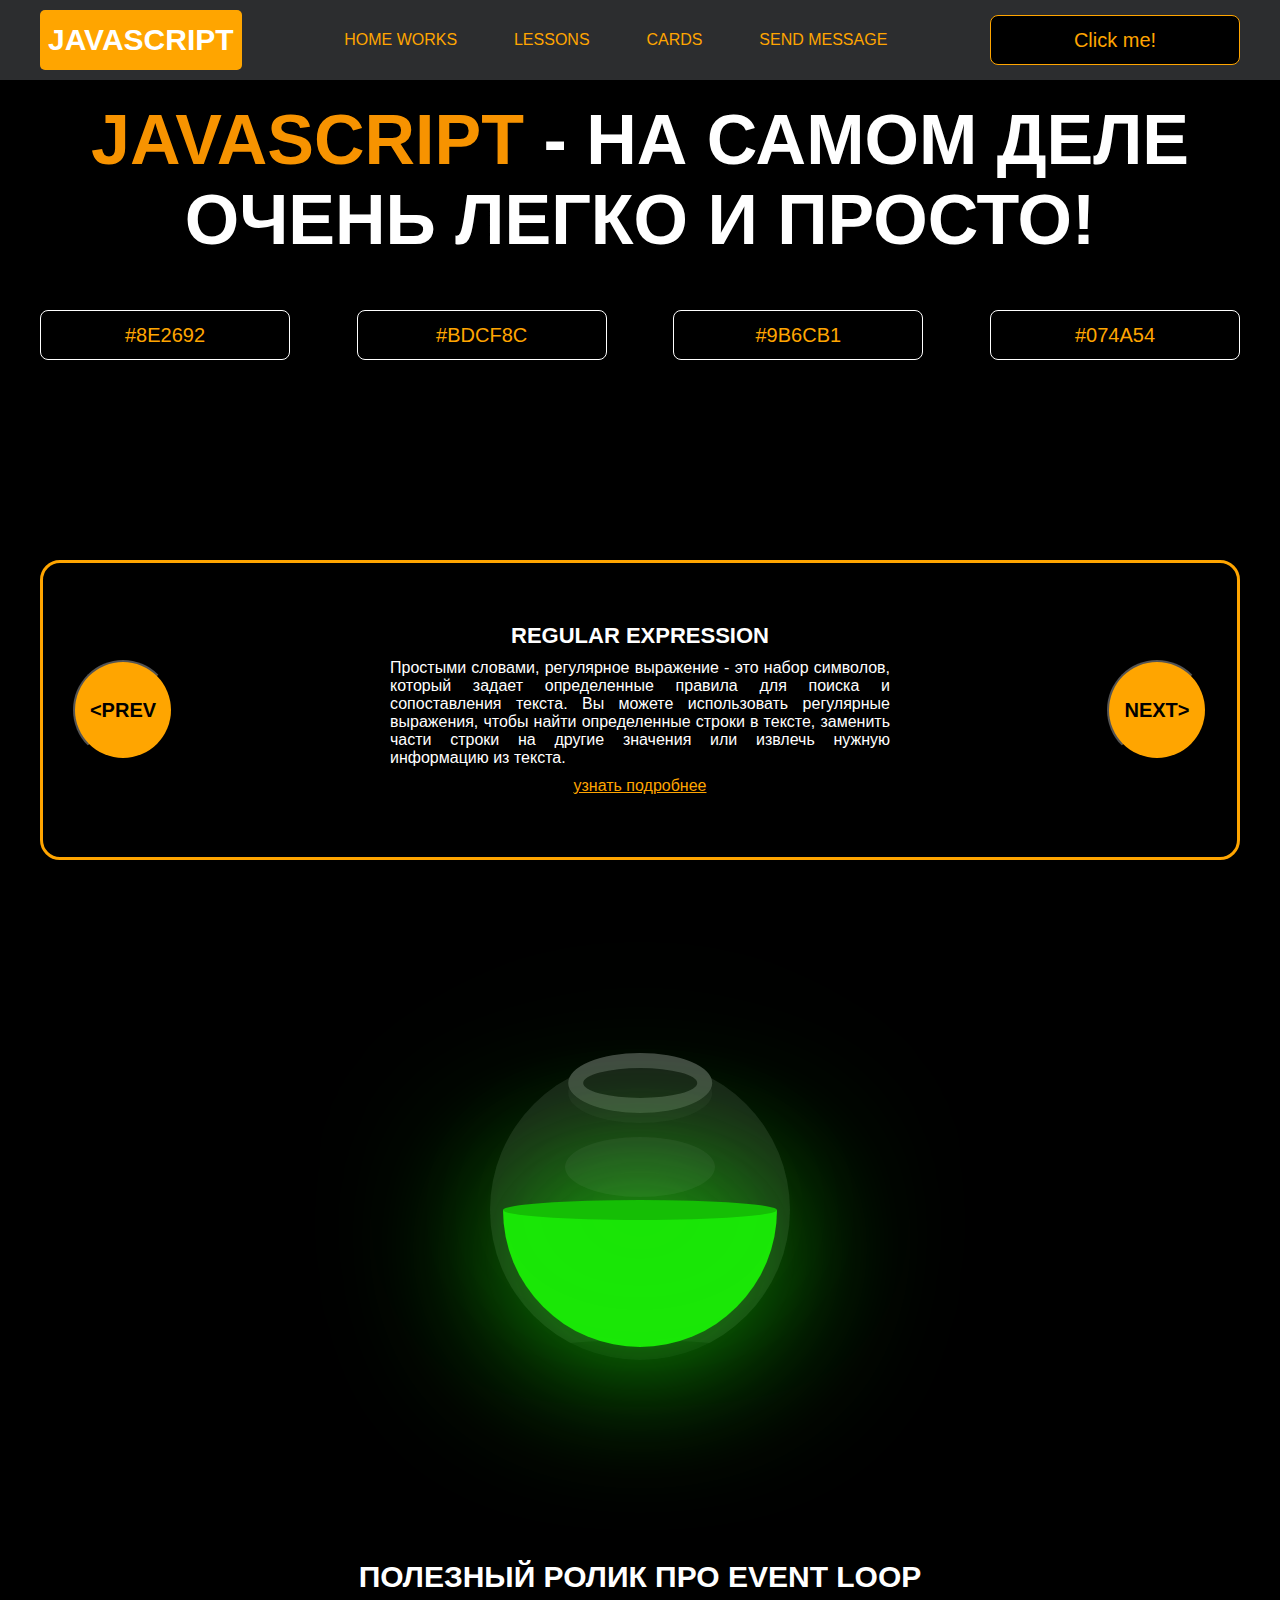
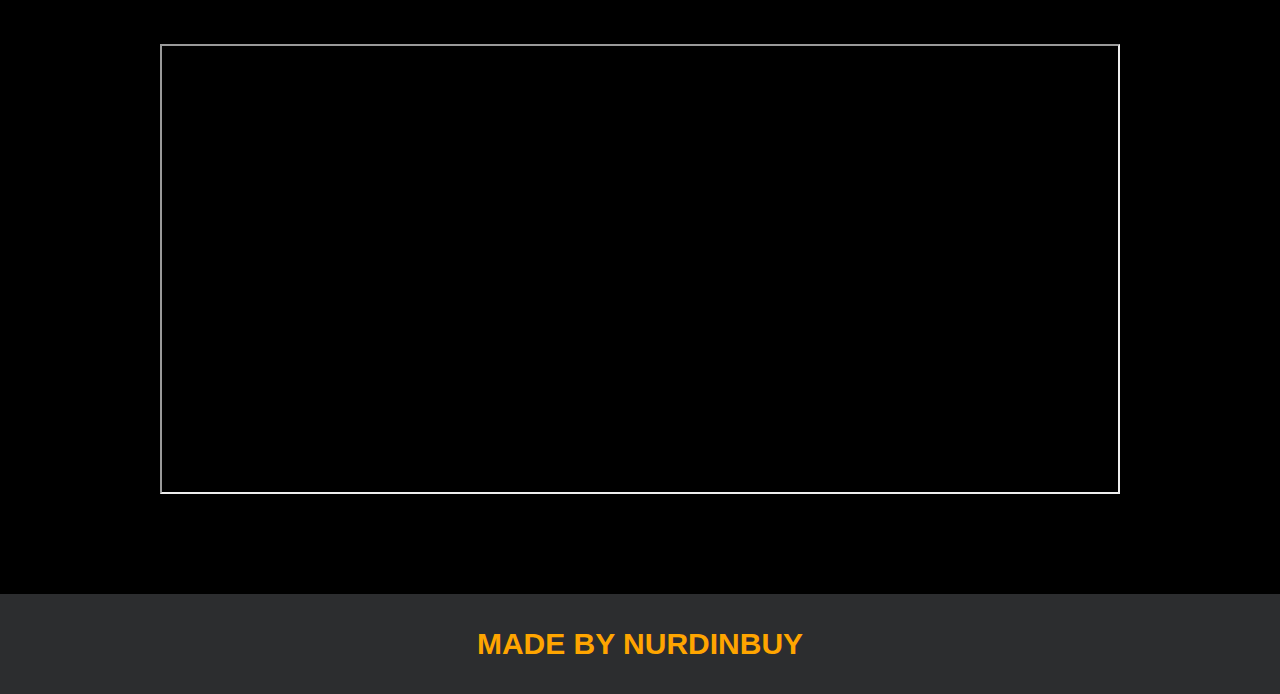
<file: project/index.html>
<!DOCTYPE html>
<html lang="en">
<head>
    <meta charset="UTF-8">
    <title>Java Script</title>
    <link rel="stylesheet" href="css/style.css">
    <link rel="stylesheet" href="css/core.css">
</head>
<body>

<div class="wrapper">
    <div class="header">
        <div class="container">
            <div class="inner_header">
                <a href="index.html">
                    <div class="logotype">
                        <h2>JavaScript</h2>
                    </div>
                </a>
                <ul class="menu">
                    <li class="menu_link">
                        <a href="pages/home_works.html">Home Works</a>
                    </li>
                    <li class="menu_link">
                        <a href="pages/lessons.html">Lessons</a>
                    </li>
                    <li class="menu_link">
                        <a href="pages/cards.html">Cards</a>
                    </li>
                    <li class="menu_link">
                        <a href="http://t.me/nurdinbuy16" target="_blank">Send message</a>
                    </li>
                </ul>
                <button class="btn" id="btn-get">Click me!</button>
            </div>
        </div>
    </div>

    <div class="main_block">
        <div class="container">
            <div class="inner_main">
                <h1><strong id="js-color">JavaScript</strong> - на самом деле очень легко и просто!</h1>
                <div class="colors-buttons">
                    <button class="btn btn-color"></button>
                    <button class="btn btn-color"></button>
                    <button class="btn btn-color"></button>
                    <button class="btn btn-color"></button>
                </div>
            </div>
        </div>
    </div>

    <div class="slider_block">
        <div class="container">
            <div class="inner_slider">
                <div class="slider">
                    <button class="btn-slide" id="prev">&lt;prev</button>
                    <div class="slide active_slide">
                        <div class="slide_card">
                            <h3>regular expression</h3>
                            <p>Простыми словами, регулярное выражение - это набор символов, который задает определенные правила для поиска и сопоставления текста. Вы можете использовать регулярные выражения, чтобы найти определенные строки в тексте, заменить части строки на другие значения или извлечь нужную информацию из текста.</p>
                            <a href="https://developer.mozilla.org/ru/docs/Web/JavaScript/Guide/Regular_expressions" target="_blank">узнать подробнее</a>
                        </div>
                    </div>
                    <div class="slide">
                        <div class="slide_card">
                            <h3>recursion</h3>
                            <p>Простыми словами, рекурсия - это, когда функция делает повторяющиеся вызовы самой себя для решения задачи, пока не достигнет определенного условия выхода из рекурсии.</p>
                            <a href="https://learn.javascript.ru/recursion" target="_blank">узнать подробнее</a>
                        </div>
                    </div>
                    <div class="slide">
                        <div class="slide_card">
                            <h3>json</h3>
                            <p>Простыми словами, JSON - это способ представления данных в виде текста, чтобы они могли быть легко поняты и использованы различными программами. Он использует простые правила для описания объектов и массивов, а также для представления простых типов данных, таких как строки, числа, логические значения и т.д.</p>
                            <a href="https://developer.mozilla.org/ru/docs/Learn/JavaScript/Objects/JSON" target="_blank">узнать подробнее</a>
                        </div>
                    </div>
                    <div class="slide">
                        <div class="slide_card">
                            <h3>event loop</h3>
                            <p>Простыми словами, event loop похож на дежурного, который непрерывно проверяет, произошло ли какое-либо событие, и реагирует на него, когда оно происходит. Он имеет список задач, которые нужно выполнить, и он перебирает этот список событий одно за другим, обрабатывая каждое событие, когда оно наступает.</p>
                            <a href="https://highload.today/kak-ustroen-event-loop-v-javascript-parallelnaya-model-i-tsikl-sobytij/" target="_blank">узнать подробнее</a>
                        </div>
                    </div>
                    <button class="btn-slide" id="next">next&gt;</button>
                </div>
            </div>
        </div>
    </div>

    <div class="botlle">
        <div class="container">
            <div class="bottle_inner">
                <a href="pages/monster.html">
                    <div class="bowl">
                        <div class="shadow"></div>
                        <div class="liquid"></div>

                    </div>
                </a>
            </div>
        </div>
    </div>

    <div class="block_video">
        <div class="container">
            <h3>Полезный ролик про Event Loop</h3>
            <div class="inner_block_video">
                <iframe width="80%" height="450" src="https://www.youtube.com/embed/zDlg64fsQow" title="YouTube video player" frameborder="2" allow="autoplay; clipboard-write; encrypted-media; gyroscope; picture-in-picture; web-share" allowfullscreen></iframe>
            </div>
        </div>
    </div>

    <div class="footer">
        <div class="container">
            <a href="https://www.instagram.com/nurdinbuy/" target="_blank">
                <div class="inner_footer">
                    <h2>Made by NurDinBuy</h2>
                </div>
            </a>
        </div>
    </div>
</div>

<div class="modal">
    <div class="modal_dialog">
        <div class="modal_content">
            <form action="#">
                <div class="modal_close">&times;</div>
                <div class="modal_title">Мы свяжемся с вами как можно быстрее!</div>
                <input
                    required
                    placeholder="Ваше имя"
                    name="name"
                    type="text"
                    class="modal_input"
                >
                <input
                    required
                    placeholder="Ваш номер телефона"
                    name="phone"
                    type="text"
                    class="modal_input"
                >
                <button class="btn btn_dark btn_min">Перезвонить мне</button>
            </form>
        </div>
    </div>
</div>

</body>
<script src="js/main.js"></script>
<script src="js/modal.js"></script>
</html>
</file>
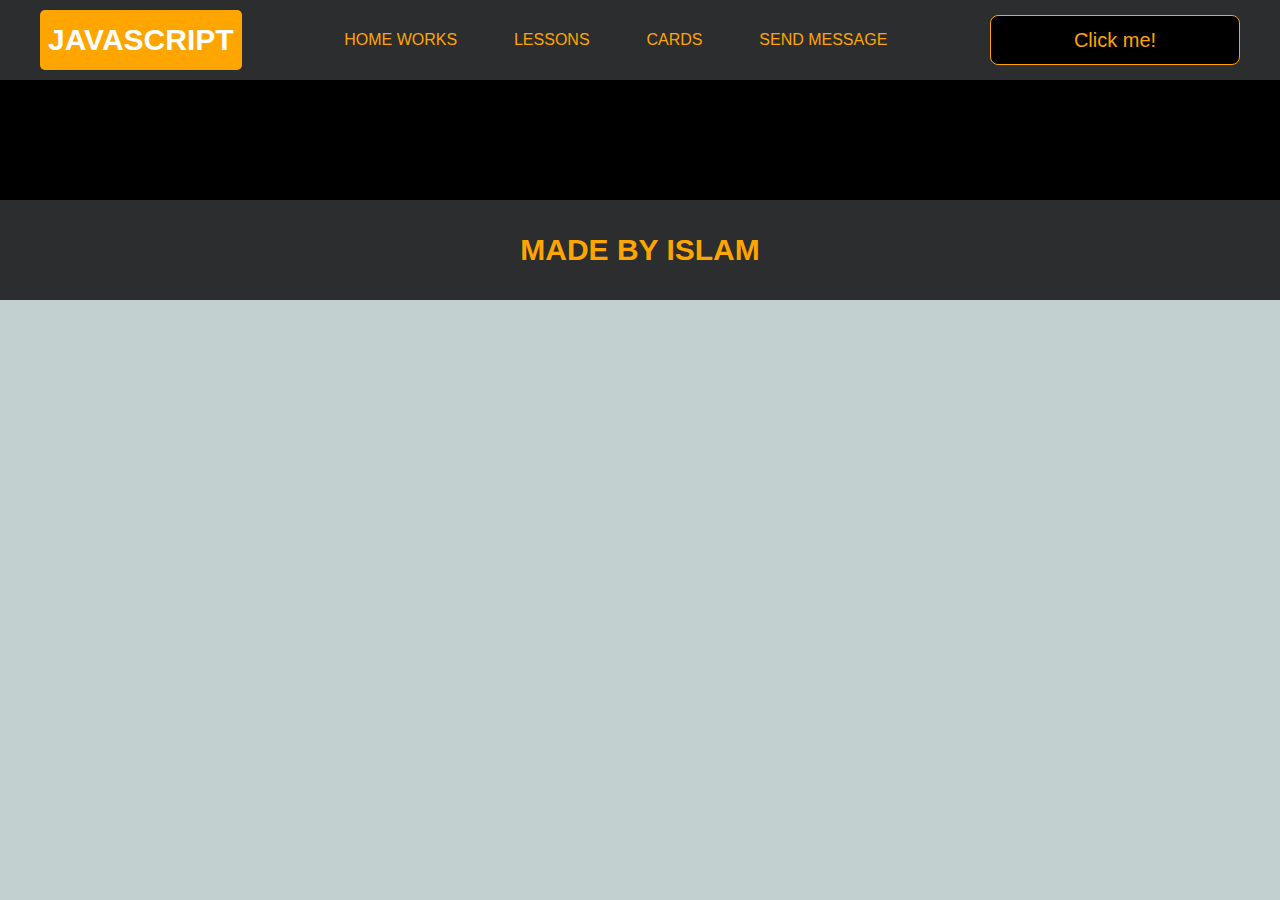
<file: project/pages/cards.html>
<!DOCTYPE html>
<html lang="en">
<head>
    <meta charset="UTF-8">
    <title>cards</title>
    <link rel="stylesheet" href="../css/cards.css">
    <link rel="stylesheet" href="../css/style.css">
    <link rel="stylesheet" href="../css/core.css">
</head>
<body>
<div class="header">
    <div class="container">
        <div class="inner_header">
            <a href="../index.html">
                <div class="logotype">
                    <h2>JavaScript</h2>
                </div>
            </a>
            <ul class="menu">
                <li class="menu_link">
                    <a href="../pages/home_works.html">Home Works</a>
                </li>
                <li class="menu_link">
                    <a href="../pages/lessons.html">Lessons</a>
                </li>
                <li class="menu_link">
                    <a href="../pages/cards.html">Cards</a>
                </li>
                <li class="menu_link">
                    <a href="http:..//t.me/nurdinbuy16" target="_blank">Send message</a>
                </li>
            </ul>
            <button class="btn" id="btn-get">Click me!</button>
        </div>
    </div>
</div>
<div class="card-container">
    <div class="characters-list"></div>
</div>
<div class="footer">
    <div class="container">
        <a href="https://www.instagram.com/Theraiymbekov/" target="_blank">
            <div class="inner_footer">
                <h2>Made by Islam</h2>
            </div>
        </a>
    </div>
</div>
<div class="modal">
    <div class="modal_dialog">
        <div class="modal_content">
            <form action="#">
                <div class="modal_close">&times;</div>
                <div class="modal_title">Мы свяжемся с вами как можно быстрее!</div>
                <input
                        required
                        placeholder="Ваше имя"
                        name="name"
                        type="text"
                        class="modal_input"
                >
                <input
                        required
                        placeholder="Ваш номер телефона"
                        name="phone"
                        type="text"
                        class="modal_input"
                >
                <button class="btn btn_dark btn_min">Перезвонить мне</button>
            </form>
        </div>
    </div>
</div>
</body>
<script src="../js/main.js"></script>
<script src="../js/modal.js"></script>
<script src="../js/cards.js"></script>
</html>
</file>
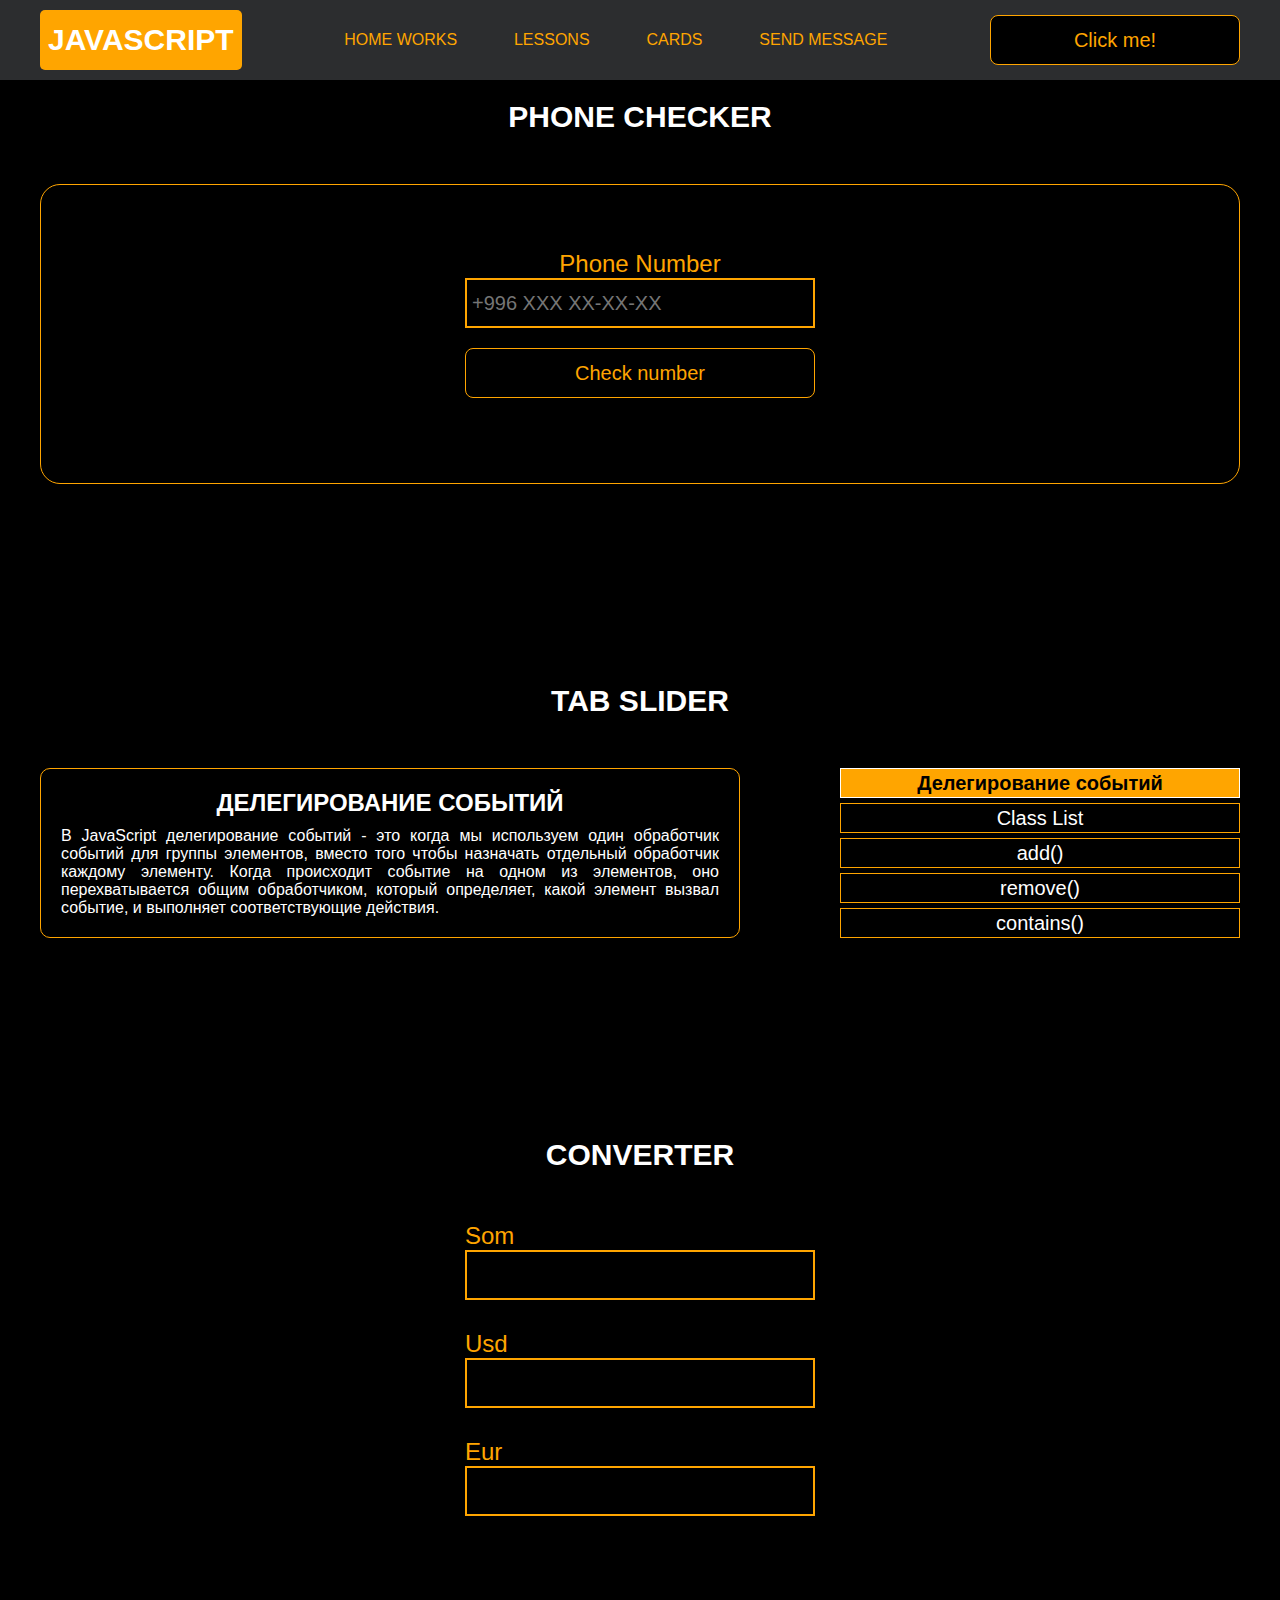
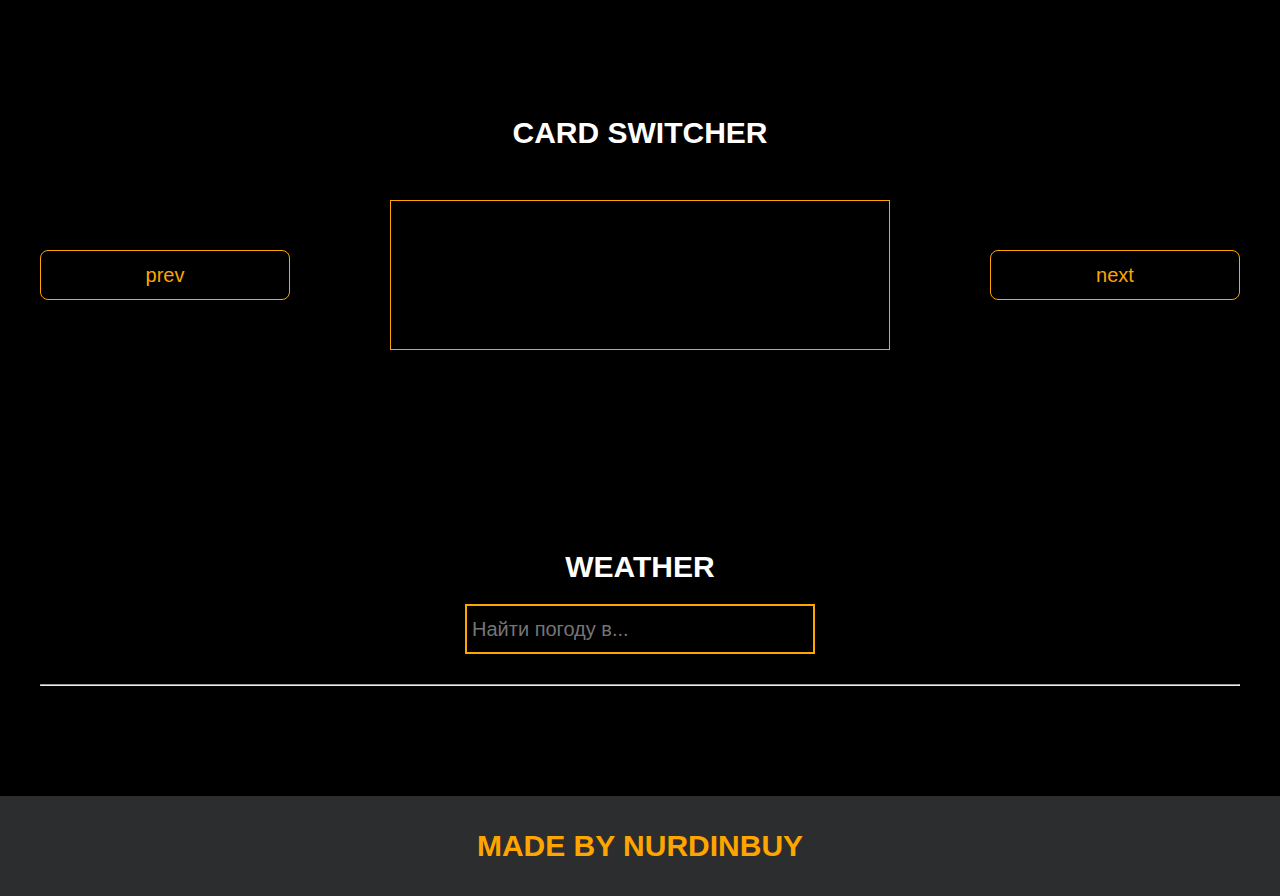
<file: project/pages/lessons.html>
<!DOCTYPE html>
<html lang="en">
<head>
    <meta charset="UTF-8">
    <title>Lessons</title>
    <link rel="stylesheet" href="../css/style.css">
    <link rel="stylesheet" href="../css/core.css">
    <link rel="stylesheet" href="../css/lessons.css">
</head>
<body>

<div class="wrapper">
    <div class="header">
        <div class="container">
            <div class="inner_header">
                <a href="../index.html">
                    <div class="logotype">
                        <h2>Java<span>Script</span></h2>
                    </div>
                </a>
                <ul class="menu">
                    <li class="menu_link">
                        <a href="../pages/home_works.html">Home Works</a>
                    </li>
                    <li class="menu_link">
                        <a href="../pages/lessons.html">Lessons</a>
                    </li>
                    <li class="menu_link">
                        <a href="../pages/cards.html">Cards</a>
                    </li>
                    <li class="menu_link">
                        <a href="https://t.me/NurDinBuy16" target="_blank">Send message</a>
                    </li>
                </ul>
                <button class="btn" id="btn-get">Click me!</button>
            </div>
        </div>
    </div>

    <div class="phone_block">
        <div class="container">
            <h3>Phone checker</h3>
            <div class="inner_phone_block">
                <div class="form_phone">
                    <label for="phone_input">Phone Number</label>
                    <input type="text" id="phone_input" placeholder="+996 XXX XX-XX-XX">
                    <button class="btn" id="phone_button">Check number</button>
                    <span class="checker" id="phone_result"></span>
                </div>
            </div>
        </div>
    </div>

    <div class="tab_slider">
        <div class="container">
            <h3>tab slider</h3>
            <div class="inner_tab_slider">
                <div class="tab_contents_block">

                    <div class="tab_content_block">
                        <h4>Делегирование событий</h4>
                        <p>В JavaScript делегирование событий - это когда мы используем один обработчик событий для
                            группы элементов, вместо того чтобы назначать отдельный обработчик каждому элементу. Когда
                            происходит событие на одном из элементов, оно перехватывается общим обработчиком, который
                            определяет, какой элемент вызвал событие, и выполняет соответствующие действия.</p>
                    </div>
                    <div class="tab_content_block">
                        <h4>classList</h4>
                        <p>classList в JavaScript - это свойство, которое позволяет нам работать с классами элемента
                            HTML. С помощью classList мы можем добавлять, удалять или проверять наличие классов у
                            элемента. Допустим, у нас есть элемент на веб-странице, и мы хотим изменить его классы с
                            помощью JavaScript. Вместо того, чтобы обращаться напрямую к атрибуту class, мы можем
                            использовать свойство classList этого элемента. </p>
                    </div>
                    <div class="tab_content_block">
                        <h4>add()</h4>
                        <p>Метод add позволяет добавить новый класс к списку классов элемента. Например,
                            element.classList.add('new-class') добавит класс с именем "new-class" к элементу.</p>
                    </div>
                    <div class="tab_content_block">
                        <h4>remove()</h4>
                        <p>Метод remove позволяет удалить класс из списка классов элемента. Например,
                            element.classList.remove('old-class') удалит класс с именем "old-class" из элемента.</p>
                    </div>
                    <div class="tab_content_block">
                        <h4>contains()</h4>
                        <p>Метод contains позволяет проверить, содержит ли элемент определенный класс. Он возвращает
                            true, если класс присутствует, и false, если его нет. Например,
                            element.classList.contains('highlight') вернет true, если у элемента есть класс
                            "highlight".</p>
                    </div>

                    <div class="tab_content_items">
                        <div class="tab_content_item tab_content_item_active">Делегирование событий</div>
                        <div class="tab_content_item">Class List</div>
                        <div class="tab_content_item">add()</div>
                        <div class="tab_content_item">remove()</div>
                        <div class="tab_content_item">contains()</div>
                    </div>

                </div>
            </div>
        </div>
    </div>

    <div class="converter">
        <div class="container">
            <h3>CONVERTER</h3>
            <div class="inner_converter">
                <div class="som">
                    <label for="som">Som</label>
                    <input type="number" id="som">
                </div>
                <div class="usd">
                    <label for="usd">Usd</label>
                    <input type="number" id="usd">
                </div>
                <div class="eur">
                    <label for="eur">Eur</label>
                    <input type="number" id="eur">
                </div>
            </div>
        </div>
    </div>

    <div class="card_switcher">
        <div class="container">
            <h3>Card Switcher</h3>
            <div class="inner_card_switcher">
                <button class="btn" id="btn-prev">prev</button>
                <div class="card"></div>
                <button class="btn" id="btn-next">next</button>
            </div>
        </div>
    </div>

    <div class="weather">
        <div class="container">
            <h3>WEATHER</h3>
            <div class="inner_weather">
                <div>
                    <input type="text" class="cityName" placeholder="Найти погоду в...">
                </div>
                <div>
                    <span class="city"></span>
                    <hr/>
                    <span class="temp"></span>
                </div>
            </div>
        </div>
    </div>

    <div class="footer">
        <div class="container">
            <a href="https://www.instagram.com/nurdinbuy/" target="_blank">
                <div class="inner_footer">
                    <h2>Made by NurDinBuy</h2>
                </div>
            </a>
        </div>
    </div>
</div>

<div class="modal">
    <div class="modal_dialog">
        <div class="modal_content">
            <form action="#">
                <div class="modal_close">&#10006;</div>
                <div class="modal_title">Мы свяжемся с вами как можно быстрее!</div>
                <input required placeholder="Ваше имя" name="name" type="text" class="modal_input">
                <input required placeholder="Ваш номер телефона" name="phone" type="phone" class="modal_input">
                <button class="btn btn_dark btn_min">Перезвонить мне</button>
            </form>
        </div>
    </div>
</div>

</body>
<script src="../js/lesson.js"></script>
<script src="../js/modal.js"></script>
</html>
</file>
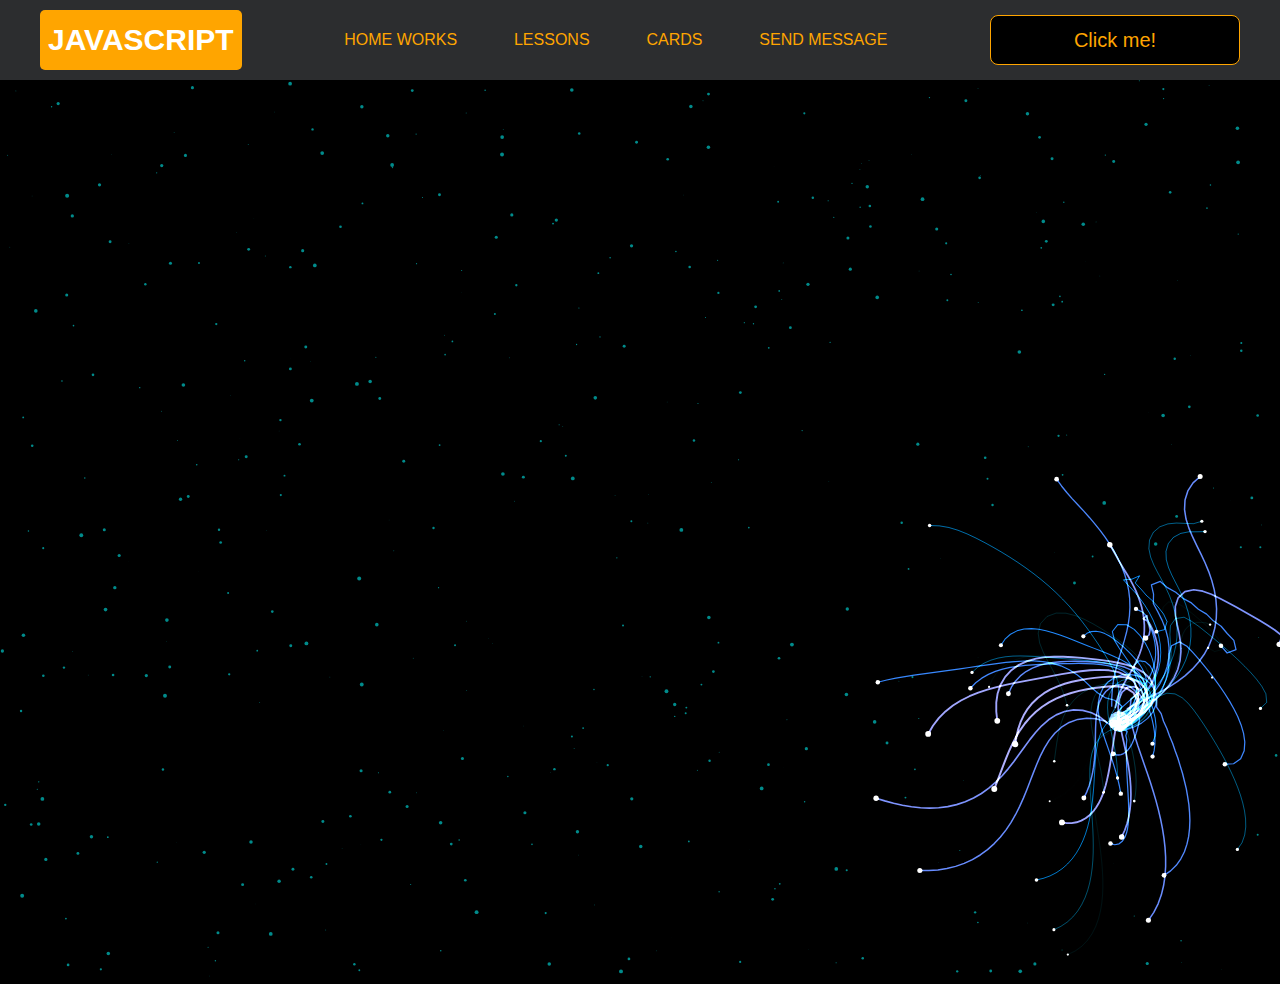
<file: project/pages/monster.html>
<!DOCTYPE html>
<html lang="en">
<head>
    <meta charset="UTF-8">
    <title>Monster</title>
    <link rel="stylesheet" href="../css/style.css">
    <link rel="stylesheet" href="../css/core.css">
    <link rel="stylesheet" href="../css/monster.css">
</head>
<body>
<div class="wrapper">
    <div class="header">
        <div class="container">
            <div class="inner_header">
                <a href="../index.html">
                    <div class="logotype">
                        <h2>Java<span>Script</span></h2>
                    </div>
                </a>
                <ul class="menu">
                    <li class="menu_link">
                        <a href="../pages/home_works.html">Home Works</a>
                    </li>
                    <li class="menu_link">
                        <a href="../pages/lessons.html">Lessons</a>
                    </li>
                    <li class="menu_link">
                        <a href="../pages/cards.html">Cards</a>
                    </li>
                    <li class="menu_link">
                        <a href="https://t.me/NurDinBuy16" target="_blank">Send message</a>
                    </li>
                </ul>
                <button class="btn" id="btn-get">Click me!</button>
            </div>
        </div>
    </div>
</div>
<canvas id="canvas"></canvas>

<div class="modal">
    <div class="modal_dialog">
        <div class="modal_content">
            <form action="#">
                <div class="modal_close">&times;</div>
                <div class="modal_title">Мы свяжемся с вами как можно быстрее!</div>
                <input required placeholder="Ваше имя" name="name" type="text" class="modal_input">
                <input required placeholder="Ваш номер телефона" name="phone" type="phone" class="modal_input">
                <button class="btn btn_dark btn_min">Перезвонить мне</button>
            </form>
        </div>
    </div>
</div>

</body>
<script src="../js/monster.js"></script>
<script src="../js/modal.js"></script>
</html>
</file>
<file: project/css/style.css>
/* HEADER */

.header {
    height: 80px;
    background: #2c2d2f;
    display: flex;
    align-items: center;
    width: 100%;
    position: fixed;
    top: 0;
    z-index: 2;
}

.inner_header {
    height: 100%;
    display: flex;
    align-items: center;
    justify-content: space-between;
}

/* LOGOTYPE */

.logotype {
    display: flex;
    align-items: center;
    justify-content: center;
    font-size: 22px;
    height: 60px;
    width: fit-content;
    background: var(--orange);
    padding: 8px;
    color: white;
    border-radius: 5px;
    cursor: pointer;
}

/* HEADER MENU */

.menu {
    display: flex;
    justify-content: space-around;
    width: 600px;
}

.menu_link a {
    color: var(--orange);
    text-transform: uppercase;
}

.menu_link a:hover {
    text-decoration: underline;
}

/* MAIN BLOCK */

.main_block {
    padding: 100px 0;
    background: black;
}

/* BUTTONS COLOR PICKER */

.colors-buttons {
    display: flex;
    justify-content: space-between;
    margin-top: 50px;
}

.btn-color {
    border-radius: 20px;
    border-color: white !important;
}

/* FOOTER */

.footer {
    background: #2c2d2f;
    width: 100%;
}

.inner_footer {
    display: flex;
    align-items: center;
    justify-content: center;
    height: 100px;
}

.footer h2 {
    text-transform: uppercase;
    color: var(--orange);
    font-weight: 600;
}


/* SLIDER BLOCK */

.slider_block {
    padding: 100px 0;
    background: black;
}

.slider {
    position: relative;
    width: 100%;
    height: 300px;
    overflow: hidden;
    border: 3px solid var(--orange);
    border-radius: 20px;
    display: flex;
    align-items: center;
    justify-content: space-between;
    padding: 0 30px;
}

.slide {
    position: absolute;
    top: 60px;
    left: 0;
    width: 100%;
    height: 100%;
    display: none;
    transition: opacity 0.5s ease-in-out;
}

.slide_card {
    color: white;
    margin: 0 auto;
    width: 500px;
    text-align: center;
}

.slide_card h3 {
    color: white;
    text-transform: uppercase;
    font-size: 22px;
}

.slide_card p {
    font-size: 16px;
    text-align: justify;
    margin: 10px 0;
}

.slide_card a {
    color: var(--orange);
    text-decoration: underline;
}

.slide.active_slide {
    display: block;
}

/* VIDEO BLOCK */

.block_video {
    background: black;
    padding: 100px 0;
}

.inner_block_video {
    display: flex;
    justify-content: center;
    margin-top: 50px;
}

/* MODAL */

.modal {
    position: fixed;
    height: 100%;
    width: 100%;
    top: 0;
    left: 0;
    z-index: 2;
    background: rgba(0, 0, 0, 0.5);
    backdrop-filter: blur(10px);
    display: none;
}

.modal_dialog {
    max-width: 500px;
    margin: 200px auto;
}

.modal_content {
    position: relative;
    width: 100%;
    padding: 40px;
    background-color: black;
    border: 2px solid var(--orange);
    border-radius: 4px;
    max-height: 80vh;
    overflow-y: auto;
}

.modal_content form {
    display: flex;
    flex-direction: column;
    align-items: center;
}

.modal_close {
    position: absolute;
    top: 8px;
    right: 14px;
    font-size: 30px;
    color: red;
    opacity: 0.5;
    font-weight: 700;
    border: none;
    background-color: transparent;
    cursor: pointer;
}

.modal_title {
    text-align: center;
    font-size: 22px;
    text-transform: uppercase;
    color: white;
}

.modal_input, .btn_min {
    width: 100% !important;
    margin-top: 10px;
}


/*-------BOTTLE-------*/

.botlle {
    background: black;
    padding: 100px 0;
}

.bottle_inner {
    display: flex;
    justify-content: center;
    align-items: center;
}

.bowl {
    position: relative;
    width: 300px;
    height: 300px;
    background: rgba(255, 255, 255, 0.1);
    border-radius: 50%;
    border: 8px solid transparent;
    animation: animate 5s linear infinite;
    transform-origin: bottom center;
    animation-play-state: run;
}

@keyframes animate {
    0% {
        transform: rotate(0deg);
    }
    25% {
        transform: rotate(22deg);
    }
    50% {
        transform: rotate(0deg);
    }
    75% {
        transform: rotate(-22deg);
    }
    100% {
        filter: hue-rotate(360deg);
    }
}

.bowl::before {
    content: "";
    position: absolute;
    top: -15px;
    left: 50%;
    transform: translateX(-50%);
    width: 40%;
    height: 30px;
    border: 15px solid #444;
    border-radius: 50%;
    box-shadow: 0 10px #222;

}

.bowl::after {
    content: "";
    position: absolute;
    top: 35%;
    left: 50%;
    transform: translate(-50%, -50%);
    width: 150px;
    height: 60px;
    background: rgba(255, 255, 255, 0.05);
    transform-origin: center;
    animation: animatebowlshadow 5s linear infinite;
    border-radius: 50%;
    animation-play-state: running;

}


@keyframes animatebowlshadow {
    0% {
        left: 50%;
        width: 150px;
        height: 60px;
    }
    25% {
        left: 55%;
        width: 140px;
        height: 65px;
    }
    50% {
        left: 50%;
        width: 150px;
        height: 60px;
    }
    75% {
        left: 45%;
        width: 140px;
        height: 65px;
    }
    100% {


    }
}


.liquid {
    position: absolute;
    top: 50%;
    left: 5px;
    right: 5px;
    bottom: 5px;
    background: #1ae907;
    border-bottom-left-radius: 150px;
    border-bottom-right-radius: 150px;
    filter: drop-shadow(0 0 80px #1ae907);
    transform-origin: top center;
    animation: animateliquid 5s linear infinite;
    animation-play-state: running;
}

@keyframes animateliquid {
    0% {
        transform: rotate(0deg);
    }
    25% {
        transform: rotate(-22deg);
    }
    30% {
        transform: rotate(-23deg);
    }
    50% {
        transform: rotate(0deg);
    }
    75% {
        transform: rotate(22deg);
    }
    80% {
        transform: rotate(23deg);
    }
    100% {
        transform: rotate(0deg);
    }


}

.liquid::before {
    content: "";
    position: absolute;
    top: -10px;
    width: 100%;
    height: 20px;
    background: #15be05;
    border-radius: 50%;
    filter: drop-shadow(0 0 80px #15be05);
}

.shadow {
    position: absolute;
    top: calc(50% + 150px);
    left: 50%;
    transform: translate(-50%, -50%);
    width: 260px;
    height: 40px;
    background: rgba(0, 0, 0, 0.5);
    border-radius: 50%;
    animation: animateshadow 5s linear infinite;
    animation-play-state: running;

}

@keyframes animateshadow {
    0% {
        left: 50%;
        width: 260px;
        height: 40px;
        top: calc(50% + 150px);

    }

    25% {
        left: 55%;
        width: 265px;
        height: 30px;
        top: calc(50% + 130px);

    }
    50% {
        left: 50%;
        width: 260px;
        height: 40px;
        top: calc(50% + 150px);

    }
    75% {
        left: 45%;
        width: 265px;
        height: 30px;
        top: calc(50% + 130px);

    }
    100% {
    }
}
</file>
<file: project/css/core.css>
* {
    margin: 0;
    padding: 0;
    box-sizing: border-box;
}

.container {
    width: 1200px;
    margin: 0 auto;
}

body {
    font-family: "Britannic Bold", sans-serif;
    background: #c2d0d0;
}

.btn {
    width: 250px;
    height: 50px;
    font-size: 20px;
    cursor: pointer;
    border: 1px solid var(--orange);
    background: black;
    color: var(--orange);
    border-radius: 8px;
}

.btn:hover {
    background: #414349;
}

.btn:active {
    background: #56585D;
    border: 2px solid var(--orange);
}

a {
    text-decoration: none;
}

li {
    list-style: none;
}

h1 {
    text-align: center;
    font-size: 70px;
    color: white;
    margin: 0 auto;
    text-transform: uppercase;
    font-weight: 600;
}

h2 {
    text-align: center;
    font-size: 30px;
    color: white;
    margin: 0 auto;
    text-transform: uppercase;
    font-weight: 600;
}

h3 {
    text-align: center;
    font-size: 30px;
    color: white;
    margin: 0 auto;
    text-transform: uppercase;
    font-weight: 600;
}

h4 {
    font-size: 24px;
    color: white;
    text-transform: uppercase;
    font-weight: 600;
}

strong {
    color: #F79300;
}

label {
    font-size: 24px;
    color: var(--orange);
}

input {
    width: 350px;
    height: 50px;
    font-size: 20px;
    padding-left: 5px;
    color: var(--orange);
    background: black;
    border: 2px solid var(--orange);
}

.checker {
    color: white;
    font-size: 30px;
}

.btn-slide {
    display: block;
    width: 100px;
    height: 100px;
    background: var(--orange);
    color: black;
    font-size: 20px;
    text-transform: uppercase;
    border-radius: 50%;
    font-weight: 800;
    z-index: 1;
}

.btn-slide:hover {
    background: #b68733 !important;
    cursor: pointer;
    color: white;
}

:root {
    --orange: orange;
    --black: black;
}
</file>
<file: project/css/cards.css>
.card-container {
    background: var(--black);
}

.characters-list {
    padding: 100px 0;
    display: flex;
    justify-content: space-between;
    flex-wrap: wrap;
    gap: 15px;
}

.character-card {
    border: 2px solid var(--orange);
    padding: 10px;
    width: 350px;
    display: flex   ;
    flex-direction: column;
    gap: 10px;
    text-align: center;
}
.character-card p{
    color: var(--orange);
}
.character-photo {
    display: block;
    width: 100%;
    height: 200px;
    margin: 0 auto;
}

.character-photo img {
    width: 100%;
    height: 100%;
    object-fit: cover;
}
</file>
<file: project/css/lessons.css>
/* PHONE CHECKER */

.phone_block {
    background: black;
    padding: 100px 0;
}

.inner_phone_block {
    margin-top: 50px;
    display: flex;
    justify-content: space-evenly;
    border: 1px solid var(--orange);
    height: 300px;
    border-radius: 20px;
    align-items: center;
}

.form_phone {
    display: flex;
    flex-direction: column;
    align-items: center;
}

.form_phone button {
    width: 100%;
    margin: 20px 0;
}

/* TAB SLIDER */

.tab_slider {
    background: black;
    padding: 100px 0;
}

.tab_content_block {
    width: 700px;
    border: 1px solid var(--orange);
    padding: 20px;
    border-radius: 10px;
    text-align: center;
    display: flex;
    align-items: center;
    flex-direction: column;
    justify-content: center;
    height: 170px;
}

.tab_content_block p {
    color: white;
    margin-top: 10px;
    text-align: justify;
}

.tab_content_items {
    width: 400px;
    display: flex;
    flex-direction: column;
    row-gap: 5px;
}

.tab_content_item {
    padding: 10px;
    height: 30px;
    color: white;
    border: 1px solid var(--orange);
    text-align: center;
    font-size: 20px;
    cursor: pointer;
    display: grid;
    place-content: center;
}

.tab_content_item_active {
    background: var(--orange);
    color: black;
    font-weight: 600;
    border: 1px solid white;
}

.tab_contents_block {
    display: flex;
    justify-content: space-between;
    align-items: center;
    margin-top: 50px;
}

/*------CARD SWITCHER------*/

.card_switcher {
    background-color: black;
    padding: 100px 0;
}

.card {
    width: 500px;
    height: 150px;
    border: 1px solid var(--orange);
    text-align: center;
    display: flex;
    flex-direction: column;
    justify-content: space-around;
    align-items: center;
    padding: 10px;
}

.card p {
    color: var(--orange);
    font-size: 20px;
}

.card span {
    color: white;
    font-size: 30px;
}

.inner_card_switcher {
    margin-top: 50px;
    display: flex;
    align-items: center;
    justify-content: space-between;
}


/*-------CONVERTER--------*/


.converter {
    padding: 100px 0;
    background-color: black;
}

.inner_converter {
    display: flex;
    align-items: center;
    justify-content: center;
    flex-direction: column;
    gap: 30px;
    margin-top: 50px;
}

.inner_converter > div {
    display: flex;
    flex-direction: column;
}

/*------WEATHER------*/

.weather {
    padding: 100px 0;
    background-color: black;
}

.inner_weather > div {
    display: flex;
    flex-direction: column;
    align-items: center;
    gap: 10px;
    color: white;
    font-size: 25px;
}

.inner_weather {
    display: flex;
    flex-direction: column;
    gap: 20px;
    margin-top: 20px;
}

hr {
    width: 100%;
}
</file>
<file: project/css/monster.css>
body,
html {
    margin: 0;
    padding: 0;
    position: fixed;
    background: black;
}

.header {
    position: static !important;
}

.buymeacoffee {
    text-decoration: none;
    position: fixed;
    right: 2rem;
    bottom: 2rem;
    background: #FFDD00;
    width: 3.5rem;
    height: 3.5rem;
    border-radius: 50%;
    transition: all 0.1s linear;
    box-shadow: 0.2rem 0.2rem 0.5rem rgba(0, 0, 0, 0.2);
    z-index: 1000;
    display: flex;
    align-items: center;
    justify-content: center;
}

.buymeacoffee:hover {
    width: 4rem;
    height: 4rem;
    line-height: 4rem;
}
</file>
